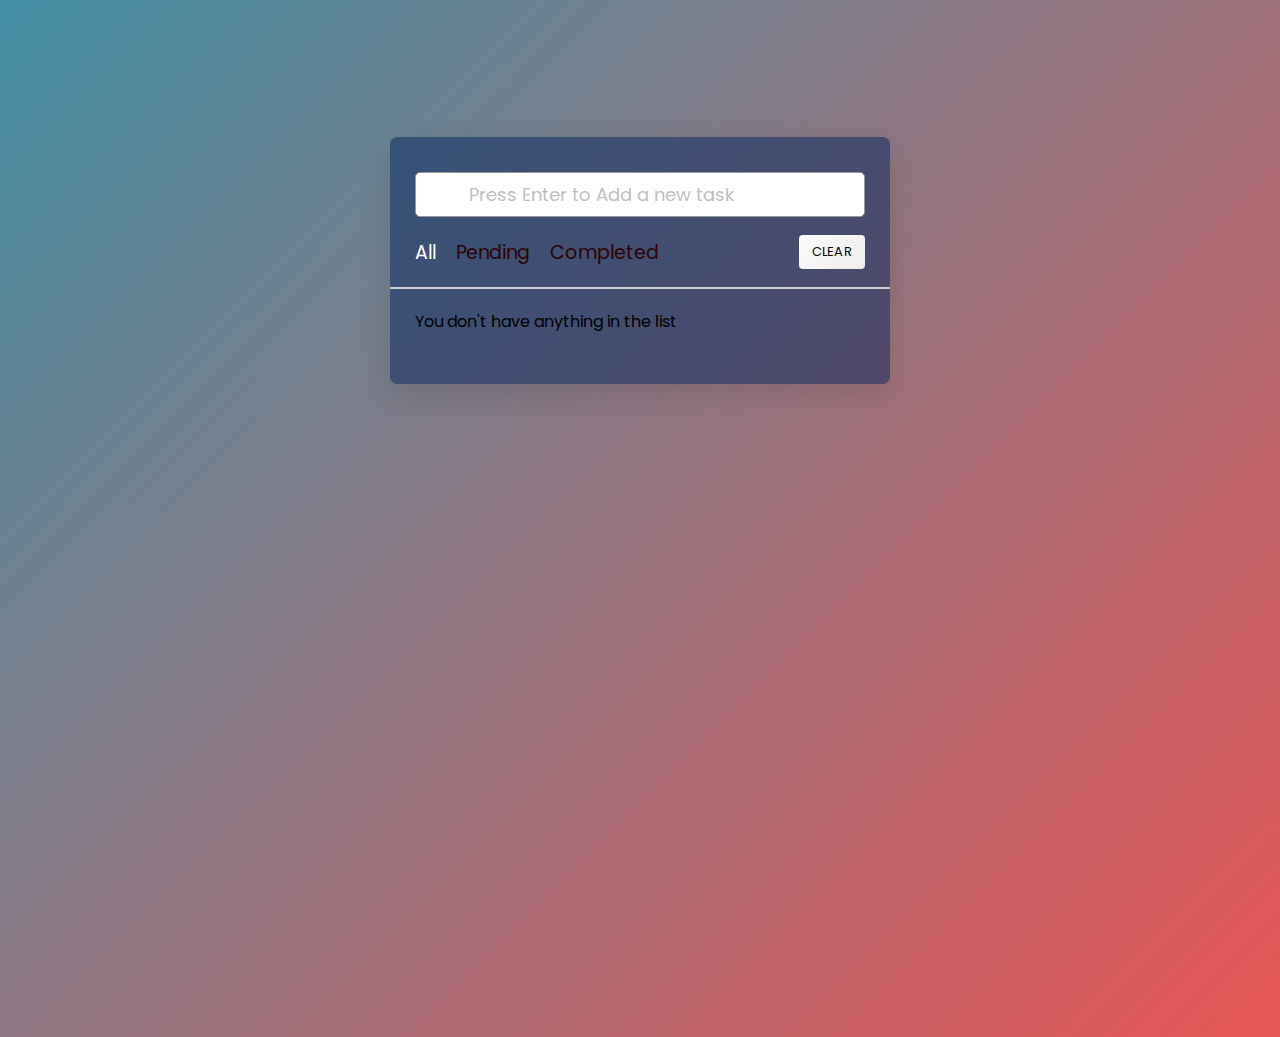
<file: TASK-1/index.html>
<!DOCTYPE html>
<html lang="en" dir="ltr">
  <head>
    <meta charset="utf-8">  
    <title>Todo List</title>
    <link rel="stylesheet" href="style.css">
    <meta name="viewport" content="width=device-width, initial-scale=1.0">
    <link rel="stylesheet" href="https://unicons.iconscout.com/release/v4.0.0/css/line.css">
  </head>
  <body>
    <div class="wrapper">
      <div class="task-input">
        <input type="text" placeholder="Press Enter to Add a new task">
      </div>
      <div class="controls">
        <div class="filters">
          <span class="active" id="all">All</span>
          <span id="pending">Pending</span>
          <span id="completed">Completed</span>
        </div>
        <button class="clear-btn">CLEAR</button>
      </div>
      <ul class="task-box"></ul>
    </div>
    <script src="script.js"></script>
  </body>
</html>
</file>
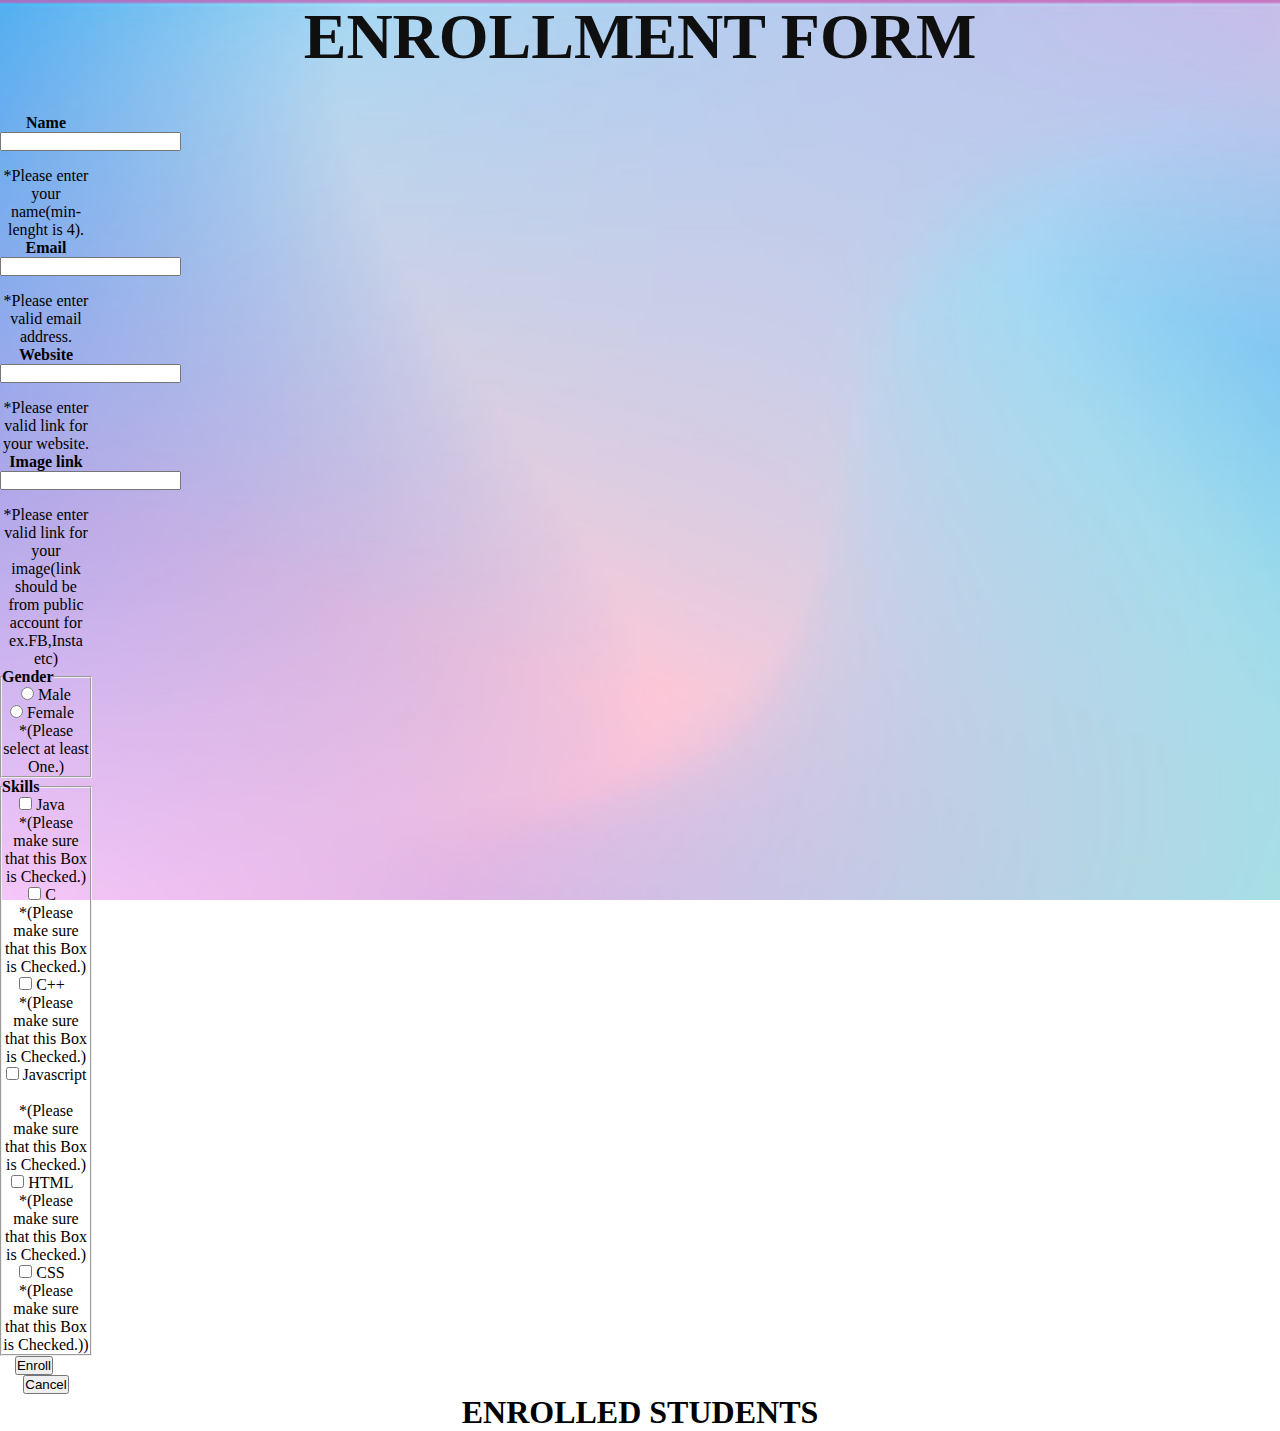
<file: TASK-3/index.html>
<!DOCTYPE html>
<html lang="en">

<head>
    <meta charset="UTF-8" />
    <meta http-equiv="X-UA-Compatible" content="IE=edge" />
    <meta name="viewport" content="width=device-width, initial-scale=1.0" />
    <link rel="stylesheet" href="style.css" />
    <script defer src="script.js"></script>
    <link rel="stylesheet" href="https://cdn.jsdelivr.net/npm/bootstrap@4.6.0/dist/css/bootstrap.min.css"
        integrity="sha384-B0vP5xmATw1+K9KRQjQERJvTumQW0nPEzvF6L/Z6nronJ3oUOFUFpCjEUQouq2+l" crossorigin="anonymous" />
    <title>Student Enrollment Form</title>
</head>

<body background="image.jpg">
        <div class="heading">
        <center><h1>ENROLLMENT FORM</h1></center>
        </div>
    <center>
    <div class="students row">

        <div class="enroll-student col-md">

            <form action="" id="userForm" class="main-form form-check needs-validation" novalidate>
                <div class="form-group row">
                    <label for="name" class="col-sm-2 col-form-label"><b>Name</b></label>
                    <div class="col-sm-10">
                        <input type="text" class="form-control" minlength="4" id="name" required />
                        <div class="invalid-feedback">*Please enter your name(min-lenght is 4).</div>

                    </div>
                </div>

                <div class="form-group row">
                    <label for="email" class="col-sm-2 col-form-label"><b>Email</b></label>
                    <div class="col-sm-10">
                        <input type="email" class="form-control" id="email" required />
                        <div class="invalid-feedback">*Please enter  valid email address.</div>
                    </div>
                </div>

                <div class="form-group row">
                    <label for="website" class="col-sm-2 col-form-label"><b>Website</b></label>
                    <div class="col-sm-10">
                        <input type="url" class="form-control" id="website" required />
                        <div class="invalid-feedback">*Please enter valid link for your website.</div>
                    </div>
                </div>

                <div class="form-group row">
                    <label for="image" class="col-sm-2 col-form-label"><b>Image link</b></label>
                    <div class="col-sm-10">
                        <input type="url" class="form-control" id="image" required />
                        <div class="invalid-feedback">*Please enter valid link for your image(link should be from public
                            account for ex.FB,Insta etc)</div>
                    </div>
                </div>
            
                <fieldset class="form-group row">
                    <legend class="col-form-label col-sm-2 float-sm-left pt-0">
                    <b>Gender</b>
                    </legend>
                    <div class="col-sm-10">
                        <div class="form-check ">
                            <input class="form-check-input" type="radio" name="gender" id="male" value="Male" required />
                            <label class="form-check-label" for="male">
                                Male
                            </label>
                        </div>
                        <div class="form-check">
                            <input class="form-check-input" type="radio" name="gender" id="female" value="Female" />
                            <label class="form-check-label" for="female">
                                Female
                            </label>
                            &nbsp;
                            <div class="invalid-feedback">
                                *(Please select at least One.)
                            </div>
                        </div>

                    </div>
                </fieldset>

                <fieldset class="form-group row">
                    <legend class="col-form-label col-sm-2 float-sm-left pt-0">
                        <b>Skills</b>
                    </legend>
                    <div class="col-sm-10">
                        <div class="form-check form-check-inline">
                            <input class="form-check-input" type="checkbox" name="skill" id="java" value="JAVA"/>
                            <label class="form-check-label" for="java">
                                Java
                            </label>
                            &nbsp;
                            <div class="invalid-feedback">
                                *(Please make sure that this Box is Checked.)
                            </div>
                        </div>

                        <div class="form-check form-check-inline">
                            <input class="form-check-input" type="checkbox" name="skill" id="c" value="C"/>
                            <label class="form-check-label" for="c">
                                C
                            </label>
                            &nbsp;
                            <div class="invalid-feedback">
                                *(Please make sure that this Box is Checked.)
                            </div>
                        </div>

                        <div class="form-check form-check-inline">
                            <input class="form-check-input" type="checkbox" name="skill" id="c++" value="C++"/>
                            <label class="form-check-label" for="c++">
                                C++
                            </label>
                            &nbsp;
                            <div class="invalid-feedback">
                                *(Please make sure that this Box is Checked.)
                            </div>
                        </div>

                        <div class="form-check form-check-inline">
                            <input class="form-check-input" type="checkbox" name="skill" id="javascript" value="Javascript"/>
                            <label class="form-check-label" for="javascript">
                                Javascript
                            </label>
                            &nbsp;
                            <div class="invalid-feedback">
                                *(Please make sure that this Box is Checked.)
                            </div>
                        </div>

                        <div class="form-check form-check-inline">
                            <input class="form-check-input" type="checkbox" name="skill" id="html" value="HTML"/>
                            <label class="form-check-label" for="html">
                                HTML
                            </label>
                            &nbsp;
                            <div class="invalid-feedback">
                                *(Please make sure that this Box is Checked.)
                            </div>
                        </div>

                        <div class="form-check form-check-inline">
                            <input class="form-check-input" type="checkbox" name="skill" id="css" value="CSS"/>
                            <label class="form-check-label" for="css">
                                CSS
                            </label>
                            &nbsp;
                            <div class="invalid-feedback">
                                *(Please make sure that this Box is Checked.))
                            </div>
                        </div>
                    </div>
                </fieldset>

                <div class="btn_a">
                <button type="submit" class="btn btn-primary">Enroll</button> &nbsp; &nbsp; &nbsp;
                <button type="reset" class="btn btn-danger">Cancel</button>
                </div>
            </form>
        </div>
    </center>
<center>
        <div id="enrolled-students" class="col-md col-12">
            <div class="heading"></div>
                <h1>ENROLLED STUDENTS</h1>
            </div>
        </div> 
        </center>
    </div>
</body>

</html>
</file>
<file: TASK-1/style.css>
@import url('https://fonts.googleapis.com/css2?family=Poppins:wght@400;500;600;700&display=swap');
*{
  margin: 0;
  padding: 0;
  box-sizing: border-box;
  font-family: 'Poppins', sans-serif;
}
body{
  width: 100%;
  height: 100vh;
  overflow: hidden;
  background: linear-gradient(135deg, #438fa4, #e85656);
}
::selection{
  color: #fff;
  background: #3C87FF;
}
.wrapper{
  max-width: 500px;
  padding: 35px 0 40px;
  margin: 137px auto;
  background: rgba(8, 38, 94, 0.521);
  border-radius: 7px;
  box-shadow: 0 10px 30px rgba(0,0,0,0.1);
}
.task-input{
  height: 45px;
  padding: 0 25px;
  position: relative;
}
.task-input input{
  height: 100%;
  width: 100%;
  outline: none;
  font-size: 18px;
  border-radius: 5px;
  padding: 0 20px 0 53px;
  border: 1px solid #999;
}
.task-input input:focus,
.task-input input.active{
  padding-left: 52px;
  border: 2px solid #3C87FF;
}
.task-input input::placeholder{
  color: #bfbfbf;
}
.controls, li{
  display: flex;
  align-items: center;
  justify-content: space-between;
}
.controls{
  padding: 18px 25px;
  border-bottom: 2px solid #ccc;
}
.filters span{
  margin: 0 8px;
  font-size: 19px;
  color: #2b0303;
  cursor: pointer;
}
.filters span:first-child{
  margin-left: 0;
}
.filters span.active{
  color: #ffffff;
}
.controls .clear-btn{
  border: none;
  color: rgb(10, 9, 9);
  cursor: pointer;
  font-size: 13px;
  padding: 7px 13px;
  border-radius: 4px;
  letter-spacing: 0.3px;
  pointer-events: none;
  transition: transform 0.25s ease;
  background: linear-gradient(135deg, #fbfdfb 0%, #efecec 100%); */
}
.clear-btn.active{
  pointer-events: auto;
}
.clear-btn:active{
  transform: scale(0.90);
}
.task-box{
  margin-top: 20px;
  margin-right: 5px;
  padding: 0 20px 10px 25px;
}
.task-box.overflow{
  overflow-y: auto;
  max-height: 300px;
}
.task-box::-webkit-scrollbar{
  width: 5px;
}
.task-box::-webkit-scrollbar-track{
  background: #f1f1f1;
  border-radius: 25px;
}
.task-box::-webkit-scrollbar-thumb{
  background: #e6e6e6;
  border-radius: 25px;
}
.task-box .task{
  list-style: none;
  font-size: 17px;
  margin-bottom: 18px;
  padding-bottom: 16px;
  align-items: flex-start;
  border-bottom: 1px solid #ccc;
}
.task-box .task:last-child{
  margin-bottom: 0;
  border-bottom: 0;
  padding-bottom: 0;
}
.task-box .task label{
  display: flex;
  align-items: flex-start;
}
.task label input{
  margin-top: 7px;
  accent-color: #3C87FF;
}
.task label p{
  user-select: none;
  margin-left: 12px;
  word-wrap: break-word;
}
.task label p.checked{
  text-decoration: line-through;
}
.task-box .settings{
  position: relative;
}
.settings :where(i, li){
  cursor: pointer;
}
.settings .task-menu{
  z-index: 10;
  right: -5px;
  bottom: -65px;
  padding: 5px 0;
  background: #fff;
  position: absolute;
  border-radius: 4px;
  transform: scale(0);
  transform-origin: top right;
  box-shadow: 0 0 6px rgba(0,0,0,0.15);
  transition: transform 0.2s ease;
}
.task-box .task:last-child .task-menu{
  bottom: 0;
  transform-origin: bottom right;
}
.task-box .task:first-child .task-menu{
  bottom: -65px;
  transform-origin: top right;
}
.task-menu.show{
  transform: scale(1);
}
.task-menu li{
  height: 25px;
  font-size: 16px;
  margin-bottom: 2px;
  padding: 17px 15px;
  cursor: pointer;
  justify-content: flex-start;
}
.task-menu li:last-child{
  margin-bottom: 0;
}
.settings li:hover{
  background: #f5f5f5;
}
.settings li i{
  padding-right: 8px;
}

@media (max-width: 400px) {
  body{
    padding: 0 10px;
  }
  .wrapper {
    padding: 20px 0;
  }
  .filters span{
    margin: 0 5px;
  }
  .task-input{
    padding: 0 20px;
  }
  /* .controls{
    padding: 18px 20px;
  } */
  .task-box{
    margin-top: 20px;
    margin-right: 5px;
    padding: 0 15px 10px 20px;
  }
  .task label input{
    margin-top: 4px;
  }
}
</file>
<file: TASK-3/style.css>
* {
    margin: 0;
    padding: 0;
  }
  
  
  
  :root {
    --bg-light-green: #34568b;
  
    --bg-green-yellow: #c7d5ea;
  
    --b-dark-yellow: #34568b;
  
    --b-light-yellow: #fff;
  }
  
  .nav-bar {
    width: 100%;
    height: 60px;
    justify-content: center;
    background-color: var(--bg-light-green);
    align-items: center;
    text-align: center;
    box-sizing: border-box;
    border-bottom: solid 2px #34568b;
    color: white;
  } 
  
  .d-flex {
    justify-content: center;
    align-items: center;
    text-align: center;
  } 
  
  .students {
    display: flex;
    gap: 10px;
    height: auto;
    width: 100%;
    /* background-color: #c7d5ea;  */
  }
  
  .enroll-student {
    margin-top: 40px;
    padding-right: 100px;
    box-sizing: border-box;
    width: 15%;
    height: auto;
  }
  
  /* #enrolled-students {
    margin-top: 25px;
    margin-bottom: 15px;
    justify-content: center;
    width: 55%;
    height: calc(100vh - 70px);
    overflow: scroll;
  } */
  
  /* .enroll-heading {
    display: flex;
    justify-content: center;
    align-items: center;
    text-align: center;
  } */
  
  /* .gender {
    padding-left: 15px;
  } */
  
  .label {
    display: flex;
    font-size: 30px;
  }
  
  .form-control {
    margin-bottom: 16px;
  }
  
  /* .seperation-border {
    box-sizing: border-box;
    box-shadow: 0px 0px 3px 0px var(--bg-light-green);
    width: 1.3px;
    height: 70vh;
    background: var(--bg-light-green);
  } */
  
  /* @media screen and (max-width: 768px) {
    hr.seperation-border{
      height: 0;
    }
  } */
  
  .sectionHeading {
    display: flex;
    align-items: center;
    background-color: var(--bg-green-yellow);
    color: #fff;
    box-sizing: border-box;
    border: solid 2px var(--b-dark-yellow);
  }
  
  .sectionHeading > p {
    padding: 10px 12px;
    margin: 0;
    font-size: 20px;
    font-weight: 700;
  }
  
  .description {
    box-sizing: border-box;
    border-right: solid 2px var(--b-dark-yellow);
    margin-bottom: 0;
    width: 70%;
  }
  
  .Image {
    margin-bottom: 0;
    width: 30%;
  }
  
  .infoText {
    margin: 0;
    padding: 0;
  }
  
  .userName {
    font-weight: bold;
  }
  
  .wrapper {
    box-sizing: border-box;
    display: flex;
    align-items: center;
    width: 100%;
    height: 130px;
    justify-content: space-between;
    border: solid 2px var(--b-dark-yellow);
    border-top: none;
    animation: fadeIn 2s;
    position: relative;
  }
  
  .userDeleteBtn {
    position: absolute;
    top: 0px;
    right: 0px;
    border: none;
    background-color: transparent;
    font-size: 25px;
    transform: rotate(45deg);
    display: none;
  }
  
  @media screen and (max-width: 768px) {
    button.userDeleteBtn {
      display:block;
    }
    
  }
  
  .wrapper:hover .userDeleteBtn {
    display: block;
  }
  
  .wrapper:nth-child(odd) {
    background-color: #fff;
  }
  .wrapper:nth-child(even) {
    background-color: var(--b-light-yellow);
  }
  
  .textInfoContainer {
    width: 70%;
    height: 100%;
    box-sizing: border-box;
    border-right: solid 2px var(--b-dark-yellow);
    padding: 10px;
  }
  
  .imageContainer {
    width: 30%;
    height: 100%;
    display: flex;
    align-items: center;
    justify-content: center;
    padding: 10px;
    box-sizing: border-box;
  }
  
  .userImage {
    height: auto;
    width: 105px;
  }
  
  .fadeIn {
    animation: fadeIn 2s;
  }
  
  @keyframes fadeIn {
    from {
      opacity: 0;
    }
    to {
      opacity: 1;
    }
  }

body {
	margin: 0;
	padding: 0;
	font-family: colona MT;
	background-size: cover;
	background-attachment: fixed;
}
.heading {
	text-align: center;
	text-transform: uppercase;
	font-size: 32px;
	color: rgb(15, 15, 15);
}
#btn_a input:hover {
	transform: scale(1.1);
}
button:hover {
	transform: scale(1.1);
}
</file>
